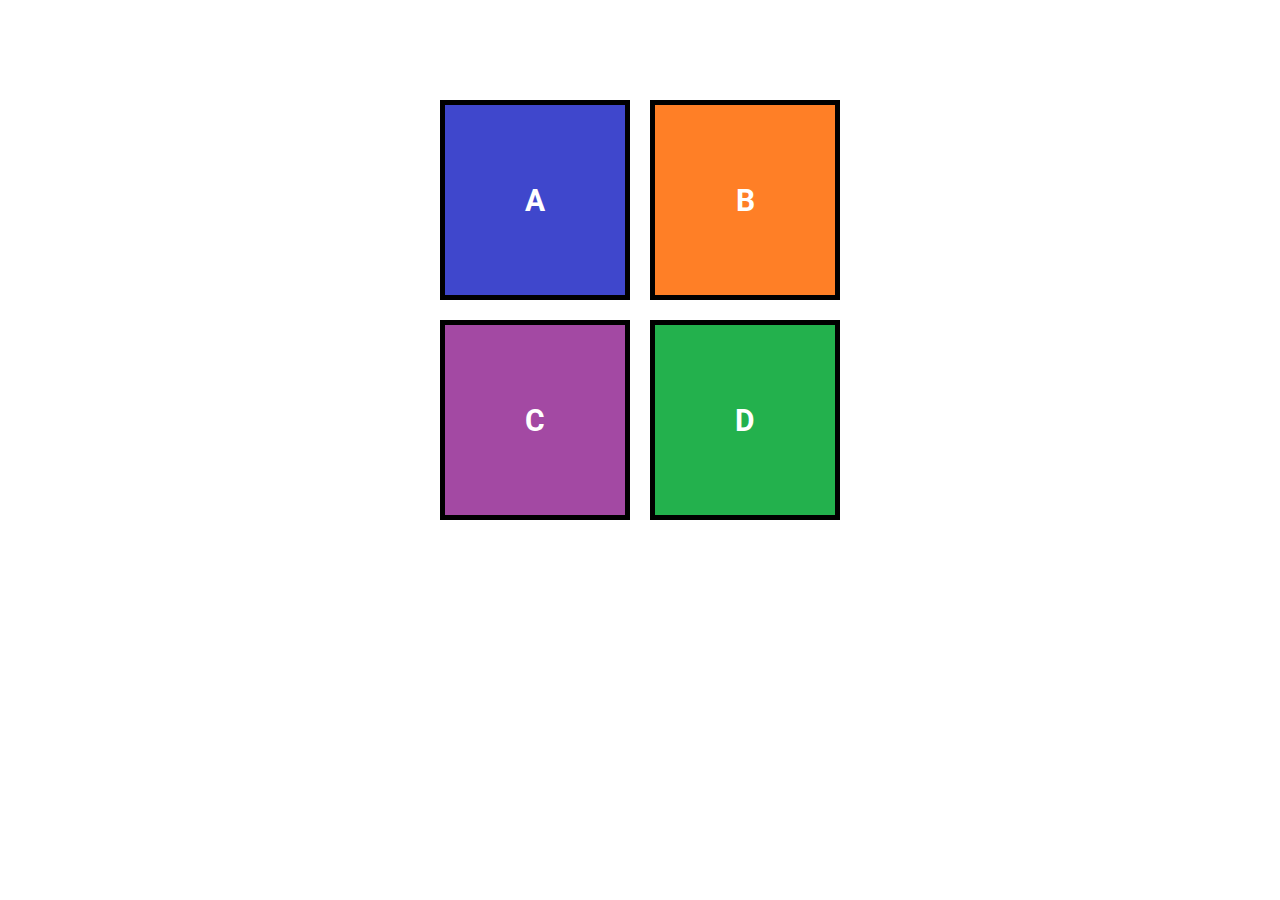
<file: Question1/index.html>
<!DOCTYPE html>
<html lang="en">

<head>
    <meta charset="UTF-8">
    <meta http-equiv="X-UA-Compatible" content="IE=edge">
    <meta name="viewport" content="width=device-width, initial-scale=1.0">
    <title>Question1</title>
    <link rel="stylesheet" href="./style.css">
</head>

<body>
    <main class="main">
        <div class="A-Block"><span>A</span></div>
        <div class="B-Block"><span>B</span></div>
        <div class="C-Block"><span>C</span></div>
        <div class="D-Block"><span>D</span></div>
    </main>
</body>

</html>
</file>
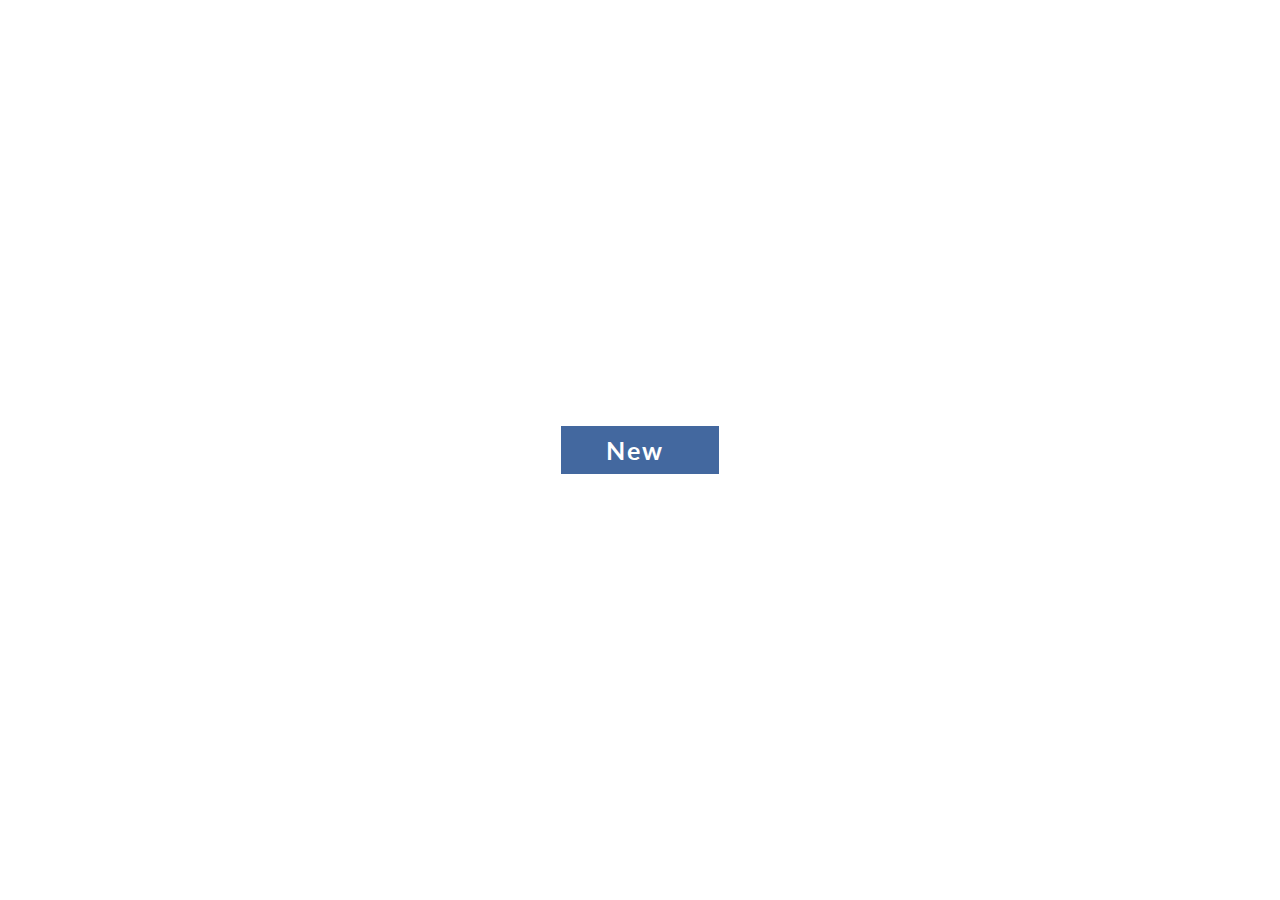
<file: Question3/index.html>
<!DOCTYPE html>
<html lang="en">

<head>
    <meta charset="UTF-8">
    <meta http-equiv="X-UA-Compatible" content="IE=edge">
    <meta name="viewport" content="width=device-width, initial-scale=1.0">
    <title>Question 3</title>
    <link rel="stylesheet" href="https://cdnjs.cloudflare.com/ajax/libs/font-awesome/5.15.3/css/all.min.css"
        integrity="sha512-iBBXm8fW90+nuLcSKlbmrPcLa0OT92xO1BIsZ+ywDWZCvqsWgccV3gFoRBv0z+8dLJgyAHIhR35VZc2oM/gI1w=="
        crossorigin="anonymous" referrerpolicy="no-referrer" />
    <link rel="stylesheet" href="./style.css">
</head>

<body>
    <div class="container">
        <button><i class="fa fa-plus" id="plusicon" aria-hidden="true"></i> New <i class="fa fa-caret-down"
                id="downicon" aria-hidden="true"></i></button>
        <ul>
            <li><a href="#">Provider</a></li>
            <li><a href="#">Project</a></li>
            <li><a href="#">Site</a></li>
            <li><a href="#">Workflow</a></li>
        </ul>
    </div>

    <script src="https://code.jquery.com/jquery-3.6.0.js"
        integrity="sha256-H+K7U5CnXl1h5ywQfKtSj8PCmoN9aaq30gDh27Xc0jk=" crossorigin="anonymous"></script>
    <script src="./script.js"></script>
</body>

</html>
</file>
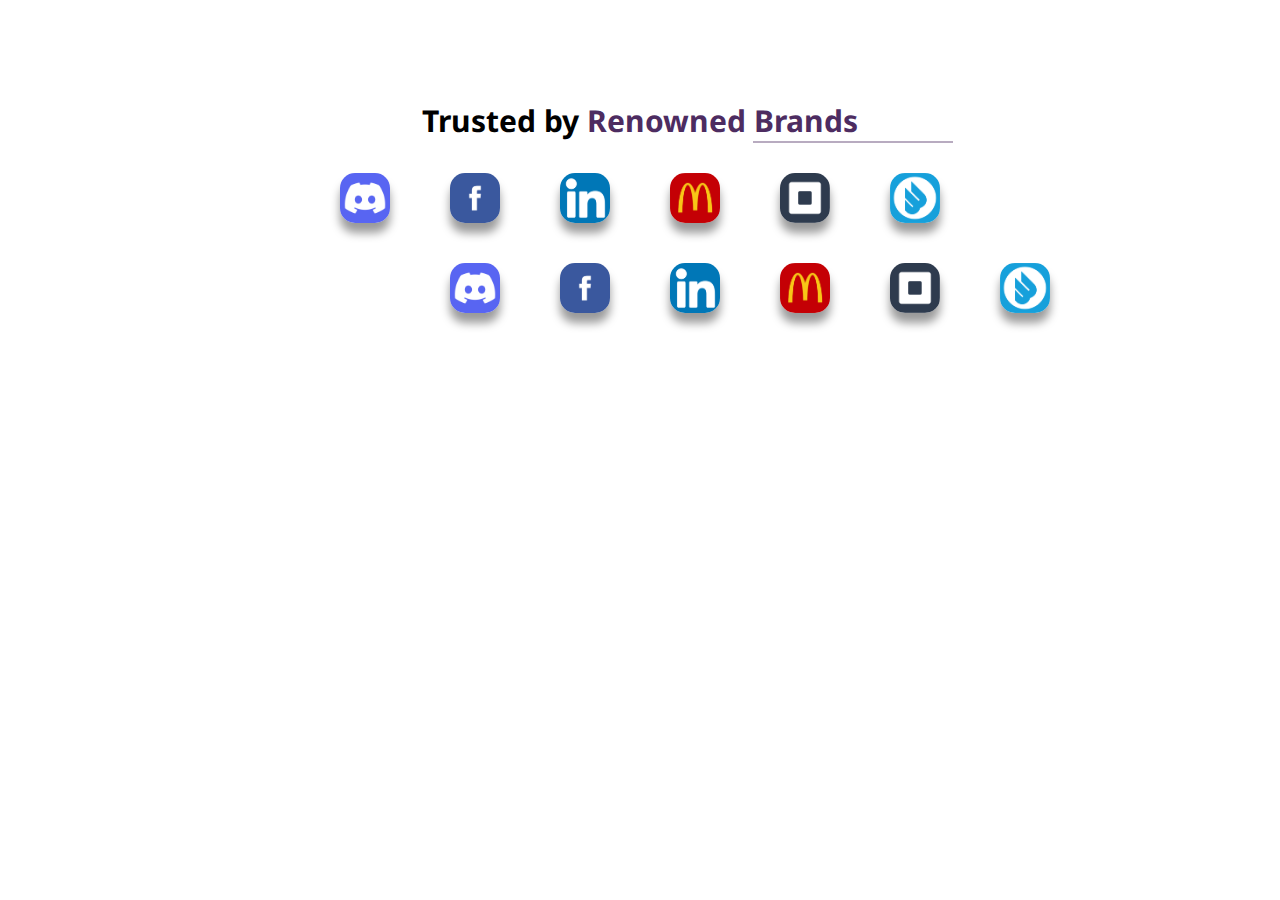
<file: Question2/Using Flex/index.html>
<!DOCTYPE html>
<html lang="en">

<head>
    <meta charset="UTF-8">
    <meta http-equiv="X-UA-Compatible" content="IE=edge">
    <meta name="viewport" content="width=device-width, initial-scale=1.0">
    <title>Question2 with flexbox</title>
    <link rel="stylesheet" href="./style.css">
</head>

<body>
    <section>
        <h1>Trusted by <span>Renowned Brands</span></h1>
        <div class="line"></div>
        <div class="icons">
            <div class="first-column-icons">
                <img src="../images/discord.png" alt="">
                <img src="../images/facebook.png" alt="">
                <img src="../images/linkedin.png" alt="">
                <img src="../images/mcdonolds.png" alt="">
                <img src="../images/square.png" alt="">
                <img src="../images/wws.png" alt="">
            </div>
            <div class="second-column-icons">
                <span></span>
                <img src="../images/discord.png" alt="">
                <img src="../images/facebook.png" alt="">
                <img src="../images/linkedin.png" alt="">
                <img src="../images/mcdonolds.png" alt="">
                <img src="../images/square.png" alt="">
                <img src="../images/wws.png" alt="">
            </div>
        </div>
    </section>
</body>

</html>
</file>
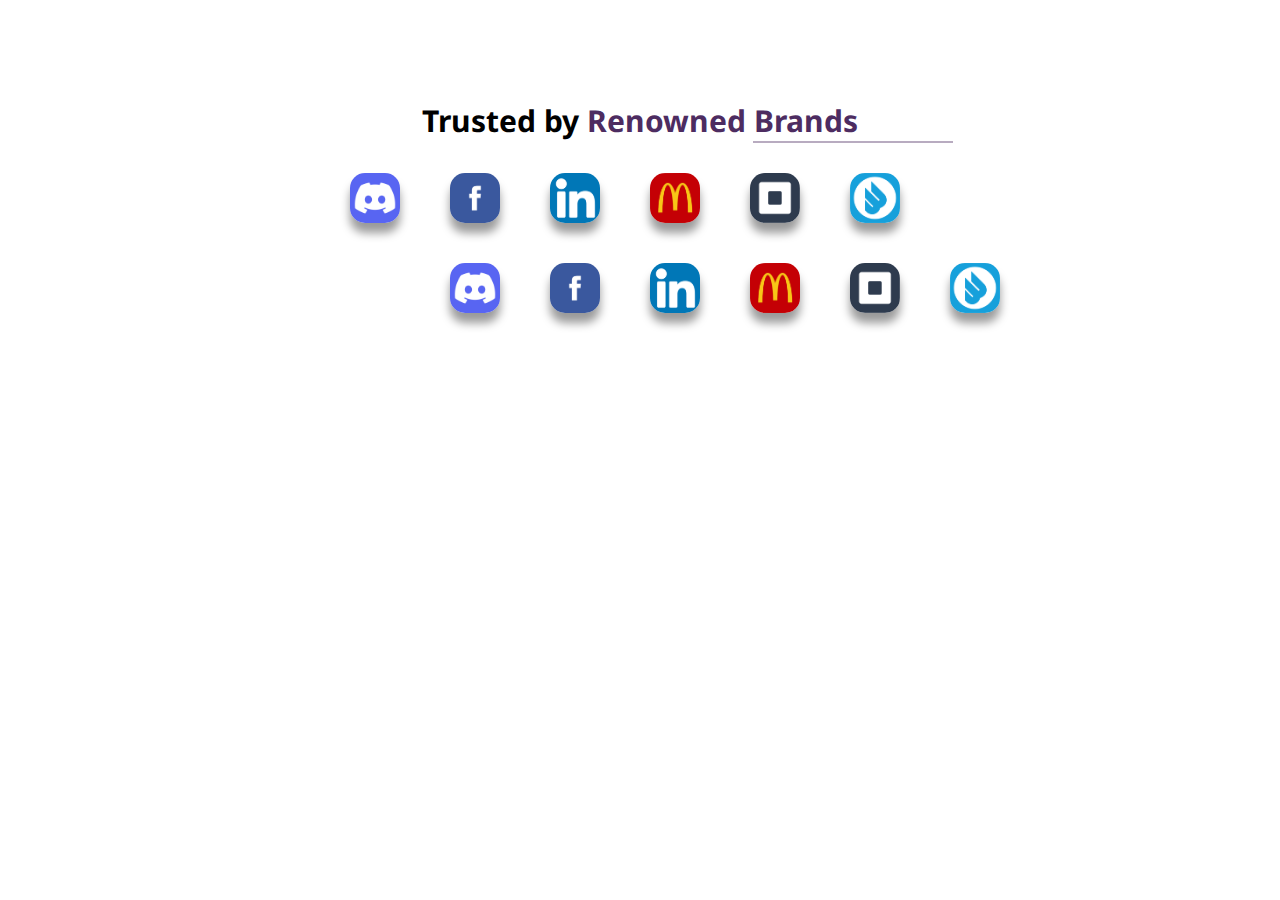
<file: Question2/Using Grid/index.html>
<!DOCTYPE html>
<html lang="en">

<head>
    <meta charset="UTF-8">
    <meta http-equiv="X-UA-Compatible" content="IE=edge">
    <meta name="viewport" content="width=device-width, initial-scale=1.0">
    <title>Question2 with grid</title>
    <link rel="stylesheet" href="./style.css">
</head>

<body>
    <section>
        <h1>Trusted by <span>Renowned Brands</span></h1>
        <div class="line"></div>
        <div class="icons">
            <div class="first-column-icons">
                <img src="../images/discord.png" alt="">
                <img src="../images/facebook.png" alt="">
                <img src="../images/linkedin.png" alt="">
                <img src="../images/mcdonolds.png" alt="">
                <img src="../images/square.png" alt="">
                <img src="../images/wws.png" alt="">
            </div>
            <div class="second-column-icons">
                <span></span>
                <img src="../images/discord.png" alt="">
                <img src="../images/facebook.png" alt="">
                <img src="../images/linkedin.png" alt="">
                <img src="../images/mcdonolds.png" alt="">
                <img src="../images/square.png" alt="">
                <img src="../images/wws.png" alt="">
            </div>
        </div>
    </section>
</body>

</html>
</file>
<file: Question1/style.css>
@import url("https://fonts.googleapis.com/css2?family=Roboto:wght@900&display=swap");
* {
  margin: 0;
  padding: 0;
  box-sizing: border-box;
  font-family: "Roboto", sans-serif;
}

.main {
  display: grid;
  grid-template-columns: 1fr 1fr;
  max-width: 400px;
  margin: 100px auto;
  gap: 20px;
}

div {
  height: 200px;
  border: 5px solid black;
  position: relative;
  text-align: center;
  line-height: 190px;
}

div span {
  display: inline-block;
  vertical-align: middle;
  line-height: normal;
  font-size: 30px;
  color: #fff;
  font-weight: 700;
}

.A-Block {
  background-color: #3f47cc;
}

.B-Block {
  background-color: #ff7f26;
}

.C-Block {
  background-color: #a349a3;
}

.D-Block {
  background-color: #23b14d;
}
</file>
<file: Question3/style.css>
@import url("https://fonts.googleapis.com/css2?family=Lato:wght@300&display=swap");
* {
  margin: 0;
  padding: 0;
  box-sizing: border-box;
  font-family: "Lato", sans-serif;
}

.container {
  position: absolute;
  top: 50%;
  left: 50%;
  transform: translate(-50%, -50%);
}

button {
  position: relative;
  outline: none;
  border: 1px solid;
  height: 50px;
  width: 160px;
  font-size: 25px;
  color: white;
  background-color: #43689f;
  cursor: pointer;
  font-weight: 700;
  letter-spacing: 2px;
}

button #plusicon {
  margin-right: 5px;
}
button #downicon {
  margin-left: 15px;
}

ul {
  position: absolute;
  margin: 10px 0;
  padding: 0;
  width: 100%;
  background-color: #e3eaf4;
  transform-origin: top;
  transform: rotateX(-90deg);
  transition: 0.5s;
}

ul li {
  list-style: none;
}

ul li a {
  display: block;
  padding: 10px;
  text-align: center;
  text-decoration: none;
  color: rgb(44, 44, 44);
  border-bottom: 1px solid rgba(0, 0, 0, 0.2);
  font-weight: 700;
}

ul li a:hover {
  background-color: #7392cc;
  color: #fff;
}

ul.active {
  transform: rotateX(0deg);
}
</file>
<file: Question2/Using Flex/style.css>
@import url("https://fonts.googleapis.com/css2?family=Noto+Sans&display=swap");
* {
  margin: 0;
  padding: 0;
  box-sizing: border-box;
  font-family: "Noto Sans", sans-serif;
}

section {
  display: block;
  text-align: center;
  margin-top: 100px;
}

h1 {
  font-size: 30px;
}

.line {
  height: 2px;
  background-color: #4d2c61;
  width: 200px;
  margin-left: 753px;
  opacity: 0.4;
}

h1 span {
  color: #4d2c61;
}

img {
  width: 50px;
  height: 50px;
  border-radius: 15px;
  box-shadow: 0 10px 10px rgba(0, 0, 0, 0.4);
}

.icons {
  margin-top: 30px;
}

.first-column-icons {
  margin-top: 20px;
  display: flex;
  flex-wrap: wrap;
  justify-content: center;
  gap: 60px;
}

.second-column-icons {
  margin-top: 40px;
  margin-left: 160px;
  display: flex;
  flex-wrap: wrap;
  justify-content: center;
  gap: 60px;
}
</file>
<file: Question2/Using Grid/style.css>
@import url("https://fonts.googleapis.com/css2?family=Noto+Sans&display=swap");
* {
  margin: 0;
  padding: 0;
  box-sizing: border-box;
  font-family: "Noto Sans", sans-serif;
}

section {
  display: block;
  text-align: center;
  margin-top: 100px;
}

h1 {
  font-size: 30px;
}

.line {
  height: 2px;
  background-color: #4d2c61;
  width: 200px;
  margin-left: 753px;
  opacity: 0.4;
}

h1 span {
  color: #4d2c61;
}

img {
  width: 50px;
  height: 50px;
  border-radius: 15px;
  box-shadow: 0 10px 10px rgba(0, 0, 0, 0.4);
}

.icons {
  margin-top: 30px;
}

.first-column-icons {
  display: grid;
  grid-template-columns: 80px 80px 80px 80px 80px 80px;
  gap: 20px;
  justify-content: center;
  align-content: center;
}

.second-column-icons {
  margin-top: 40px;
  display: grid;
  grid-template-columns: 180px 80px 80px 80px 80px 80px 80px;
  gap: 20px;
  justify-content: center;
  align-content: center;
}

/* .first-column-icons {
  margin-top: 20px;
  display: flex;
  flex-wrap: wrap;
  justify-content: center;
  gap: 40px;
}

.second-column-icons {
  margin-top: 20px;
  margin-left: 180px;
  display: flex;
  flex-wrap: wrap;
  justify-content: center;
  gap: 40px;
} */
</file>
